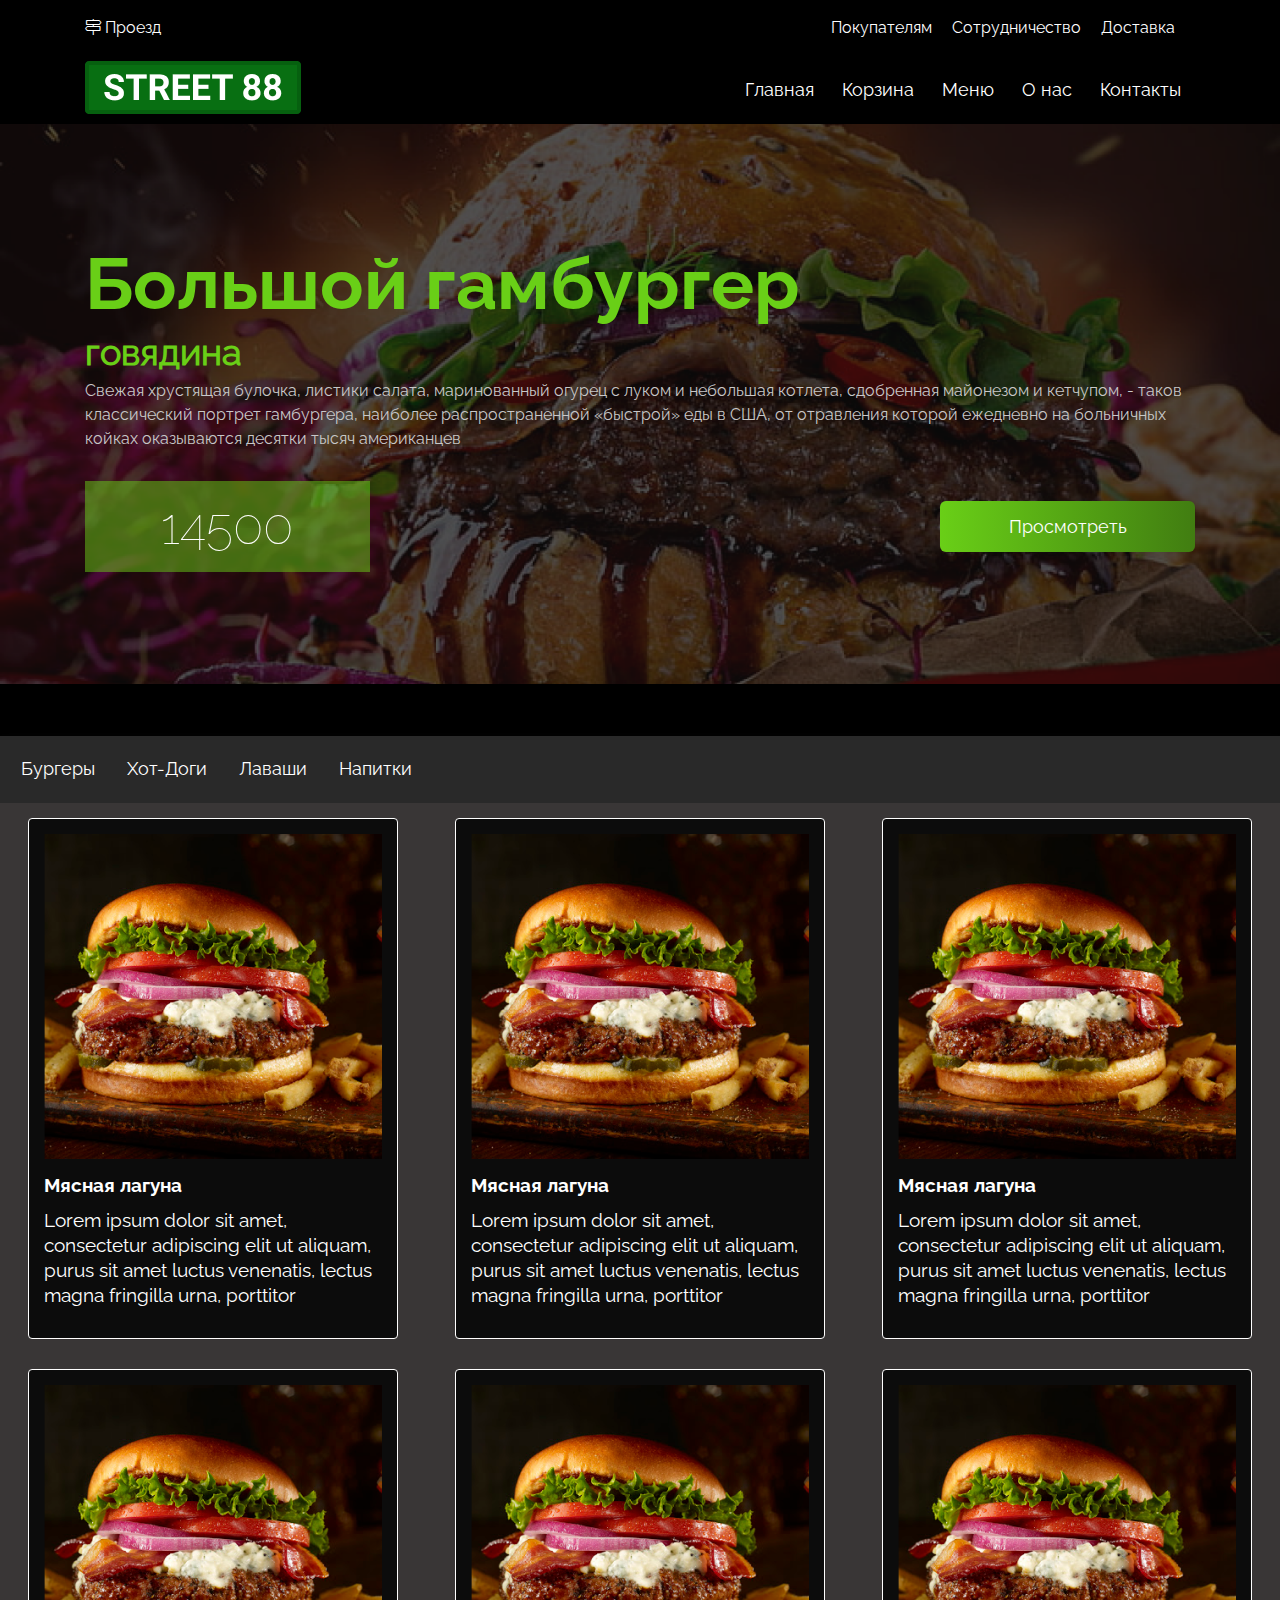
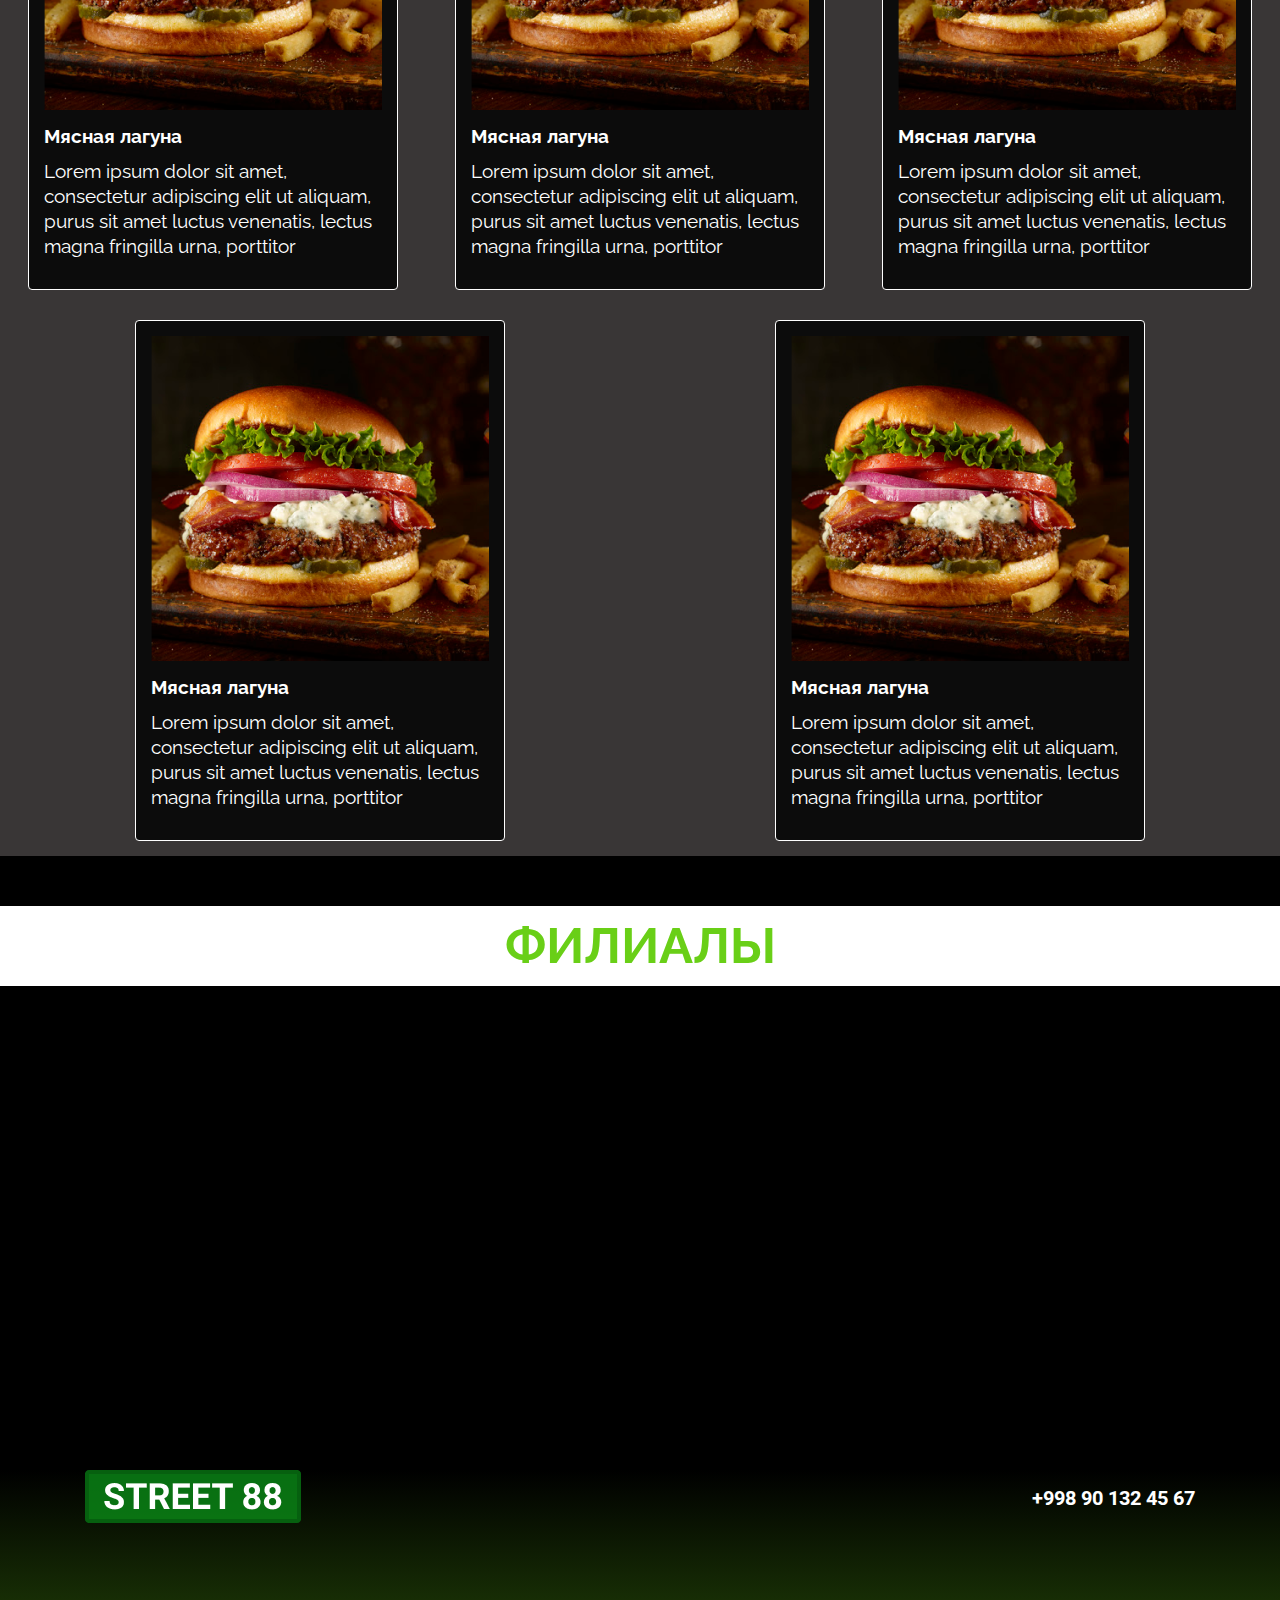
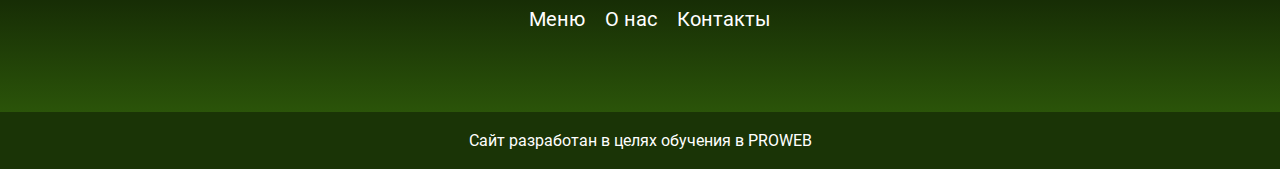
<file: index.html>
<!DOCTYPE html>
<html lang="en">
<head>
    <meta charset="UTF-8">
    <meta http-equiv="X-UA-Compatible" content="IE=edge">
    <meta name="viewport" content="width=device-width, initial-scale=1.0">
    <title>HW-8</title>
    <link rel="stylesheet" href="style/all.min.css">
    <link rel="stylesheet" href="style/style.css">
    <link rel="icon" href="images/Vector.png">
</head>
<body>
    <header class="header">
        <div class="container">
            <div class="header__prenav">
                <nav class="header__prenav-nav">
                    <a href="#" class="header__prenav-link">
                        <i class="fal fa-map-signs header__prenav-icon"></i>
                            <span class="header__prenav-span">Проезд</span>
                    </a>
                    <ul class="header__prenav-list">
                        <li class="header__prenav-li">
                            <a href="#" class="header__prenav__li-link">Покупателям</a>
                        </li>
                        <li class="header__prenav-li">
                            <a href="#" class="header__prenav__li-link">Сотрудничество</a>
                        </li>
                        <li class="header__prenav-li">
                            <a href="#" class="header__prenav__li-link">Доставка</a>
                        </li>
                    </ul>
                </nav>
            </div>
        </div>
        <div class="header__nav">
            <div class="container">
            <nav class="header__nav-nav">
                <div class="header__nav-content">
                    <a href="#" class="header__nav-logo"><img src="images/Logo.png" alt="" class="logo"></a>
                    <ul class="header__nav-list">
                        <li class="header__nav-list-li">
                            <a href="#" class="header__nav-list-link">Главная</a>
                        </li>
                        <li class="header__nav-list-li">
                            <a href="#" class="header__nav-list-link">Корзина</a>
                        </li>
                        <li class="header__nav-list-li">
                            <a href="#" class="header__nav-list-link">Меню</a>
                        </li>
                        <li class="header__nav-list-li">
                            <a href="page-2.html" target="blank" class="header__nav-list-link">О нас</a>
                        </li>
                        <li class="header__nav-list-li">
                            <a href="#" class="header__nav-list-link">Контакты</a>
                        </li>
                    </ul>
                </div>
            </nav>
        </div>
    </div>
            <div class="header__content">
                <img src="images/bg-img.png" alt="" class="header__content-img">
                <div class="header__content-info">
                    <div class="container">
                        <h1 class="header__content-title">Большой гамбургер</h1>
							<h2 class="header__content-title-2">говядина</h2>
							<p class="header__content-discription">Свежая хрустящая булочка, листики салата, маринованный огурец с луком и небольшая котлета, сдобренная майонезом и кетчупом, - таков классический портрет гамбургера, наиболее распространенной «быстрой» еды в США, от отравления которой ежедневно на больничных койках оказываются десятки тысяч американцев</p>
							<div class="header__content-buttons">
								<a href="#" class="header__content-btn">14500</a>
								<a href="#" class="header__content-btn">Просмотреть</a>
							</div>
                    </div>
                </div>
            </div>
    </header>

            <main class="main">
                <div class="main__content">
                    <div class="main__title">
                        <ul class="main__title-list">
                            <li class="main__title-link-li">
                                <a href="#" class="main__title-link">Бургеры</a>
                            </li>
                            <li class="main__title-link-li">
                                <a href="#" class="main__title-link">Хот-Доги</a>
                            </li>
                            <li class="main__title-link-li">
                                <a href="#" class="main__title-link">Лаваши</a>
                            </li>
                            <li class="main__title-link-li">
                                <a href="#" class="main__title-link">Напитки</a>
                            </li>
                        </ul>
                    </div>
                </div>
                    <div class="main__cards">
                        <div class="main__cards-card">
                            <div class="main__card-img">
                                <img src="images/Hamburger.png" alt="" class="main__cards-img">
                                    <div class="main__card-icon">
                                        <i class="fal fa-cart-plus main__card-icon-icon"></i>
                                    </div>
                            </div>
                                <div class="main__card-title">
                                    <h6 class="main__card-name">Мясная лагуна</h6>
						                <p class="main__card-description">Lorem ipsum dolor sit amet, consectetur adipiscing elit ut aliquam, purus sit
						                    amet luctus venenatis, lectus magna fringilla urna, porttitor</p>
                                </div>
                        </div>
                        <div class="main__cards-card">
                            <div class="main__card-img">
                                <img src="images/Hamburger.png" alt="" class="main__cards-img">
                                    <div class="main__card-icon">
                                        <i class="fal fa-cart-plus main__card-icon-icon"></i>
                                    </div>
                            </div>
                                <div class="main__card-title">
                                    <h6 class="main__card-name">Мясная лагуна</h6>
						                <p class="main__card-description">Lorem ipsum dolor sit amet, consectetur adipiscing elit ut aliquam, purus sit
						                    amet luctus venenatis, lectus magna fringilla urna, porttitor</p>
                                </div>
                        </div>
                        <div class="main__cards-card">
                            <div class="main__card-img">
                                <img src="images/Hamburger.png" alt="" class="main__cards-img">
                                    <div class="main__card-icon">
                                        <i class="fal fa-cart-plus main__card-icon-icon"></i>
                                    </div>
                            </div>
                                <div class="main__card-title">
                                    <h6 class="main__card-name">Мясная лагуна</h6>
						                <p class="main__card-description">Lorem ipsum dolor sit amet, consectetur adipiscing elit ut aliquam, purus sit
						                    amet luctus venenatis, lectus magna fringilla urna, porttitor</p>
                                </div>
                        </div>
                        <div class="main__cards-card">
                            <div class="main__card-img">
                                <img src="images/Hamburger.png" alt="" class="main__cards-img">
                                    <div class="main__card-icon">
                                        <i class="fal fa-cart-plus main__card-icon-icon"></i>
                                    </div>
                            </div>
                                <div class="main__card-title">
                                    <h6 class="main__card-name">Мясная лагуна</h6>
						                <p class="main__card-description">Lorem ipsum dolor sit amet, consectetur adipiscing elit ut aliquam, purus sit
						                    amet luctus venenatis, lectus magna fringilla urna, porttitor</p>
                                </div>
                        </div>
                        <div class="main__cards-card">
                            <div class="main__card-img">
                                <img src="images/Hamburger.png" alt="" class="main__cards-img">
                                    <div class="main__card-icon">
                                        <i class="fal fa-cart-plus main__card-icon-icon"></i>
                                    </div>
                            </div>
                                <div class="main__card-title">
                                    <h6 class="main__card-name">Мясная лагуна</h6>
						                <p class="main__card-description">Lorem ipsum dolor sit amet, consectetur adipiscing elit ut aliquam, purus sit
						                    amet luctus venenatis, lectus magna fringilla urna, porttitor</p>
                                </div>
                        </div>
                        <div class="main__cards-card">
                            <div class="main__card-img">
                                <img src="images/Hamburger.png" alt="" class="main__cards-img">
                                    <div class="main__card-icon">
                                        <i class="fal fa-cart-plus main__card-icon-icon"></i>
                                    </div>
                            </div>
                                <div class="main__card-title">
                                    <h6 class="main__card-name">Мясная лагуна</h6>
						                <p class="main__card-description">Lorem ipsum dolor sit amet, consectetur adipiscing elit ut aliquam, purus sit
						                    amet luctus venenatis, lectus magna fringilla urna, porttitor</p>
                                </div>
                        </div>
                        <div class="main__cards-card">
                            <div class="main__card-img">
                                <img src="images/Hamburger.png" alt="" class="main__cards-img">
                                    <div class="main__card-icon">
                                        <i class="fal fa-cart-plus main__card-icon-icon"></i>
                                    </div>
                            </div>
                                <div class="main__card-title">
                                    <h6 class="main__card-name">Мясная лагуна</h6>
						                <p class="main__card-description">Lorem ipsum dolor sit amet, consectetur adipiscing elit ut aliquam, purus sit
						                    amet luctus venenatis, lectus magna fringilla urna, porttitor</p>
                                </div>
                        </div>
                        <div class="main__cards-card">
                            <div class="main__card-img">
                                <img src="images/Hamburger.png" alt="" class="main__cards-img">
                                    <div class="main__card-icon">
                                        <i class="fal fa-cart-plus main__card-icon-icon"></i>
                                    </div>
                            </div>
                                <div class="main__card-title">
                                    <h6 class="main__card-name">Мясная лагуна</h6>
						                <p class="main__card-description">Lorem ipsum dolor sit amet, consectetur adipiscing elit ut aliquam, purus sit
						                    amet luctus venenatis, lectus magna fringilla urna, porttitor</p>
                                </div>
                        </div>
                    </div>
                        <div class="main__maps">
                            <h2 class="main__map-title">ФИЛИАЛЫ</h2>
                        </div>
                    <iframe src="https://www.google.com/maps/embed?pb=!1m18!1m12!1m3!1d2996.7078069737304!2d69.28840151566885!3d41.31521970842838!2m3!1f0!2f0!3f0!3m2!1i1024!2i768!4f13.1!3m3!1m2!1s0x38aef4d376395311%3A0x2f977e6f6b98ad7!2sStreet77!5e0!3m2!1sru!2s!4v1631850684214!5m2!1sru!2s"
                        width="600" height="450" style="border:0;" allowfullscreen="" loading="lazy" class="main__maps-map"></iframe>
            </main>

                <footer class="footer">
                        <div class="container">
                            <div class="footer__info">
                                <div class="footer__info-logo">
                                    <a href="#" class=""><img src="images/Logo.png" alt="" class=""></a>
                                </div>
                                    <a href="tel:+998 90 132 45 67" class="footer__info-telephone">+998 90 132 45 67</a>
                            </div>
                            <nav class="footer__nav">
                                <ul class="footer__nav-list">
                                    <li class="">
                                    <a href="#" class="footer__nav-list-link">Меню</a>
                                    </li>
                                    <li class="">
                                        <a href="#" class="footer__nav-list-link">О нас</a>
                                    </li>
                                    <li class="">
                                        <a href="#" class="footer__nav-list-link">Контакты</a>
                                    </li>
                                </ul>
                            </nav>
                        </div>
                            <div class="footer__afternav">
                                <p class="footer__afternav-title">Сайт разработан в целях обучения в <a href="https://proweb.uz/" target="blank" class="footer__afternav-title">PROWEB</a></p>
                            </div>
                        
                </footer> 

</body>
</html>
</file>
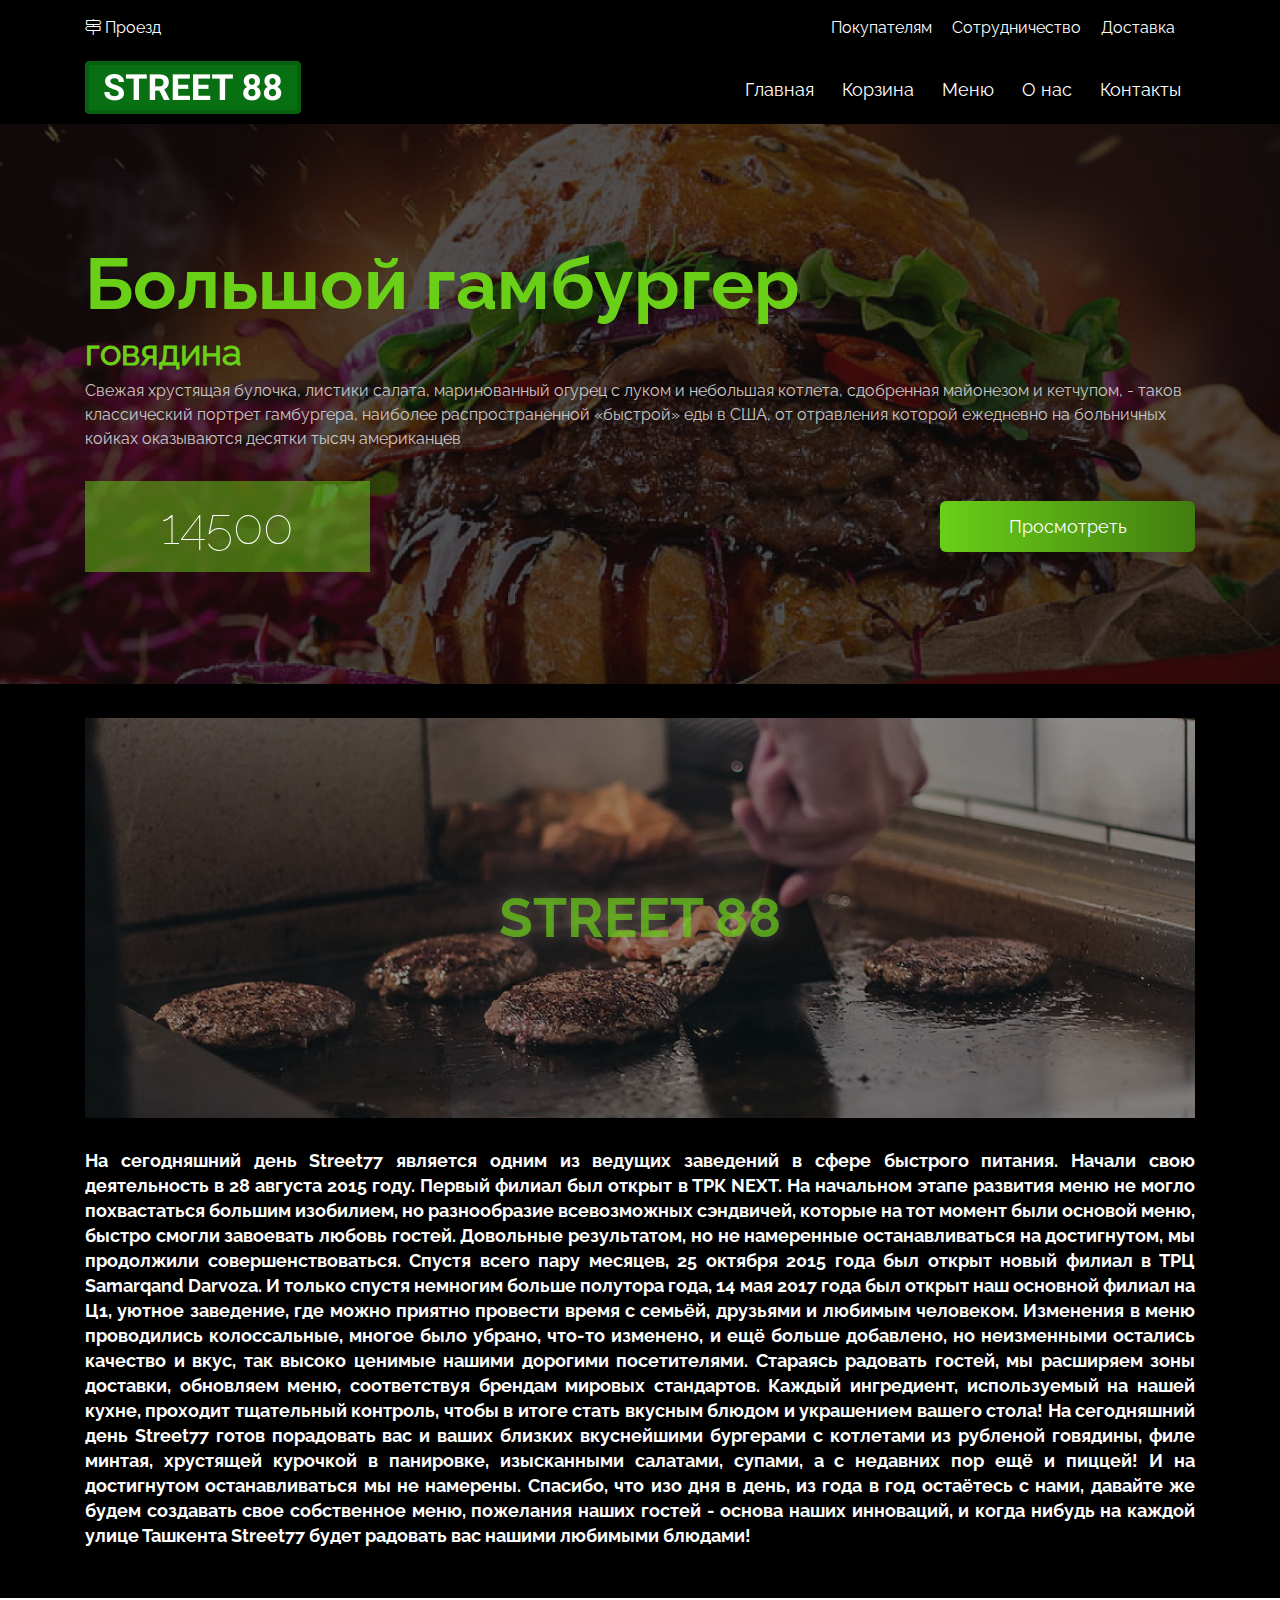
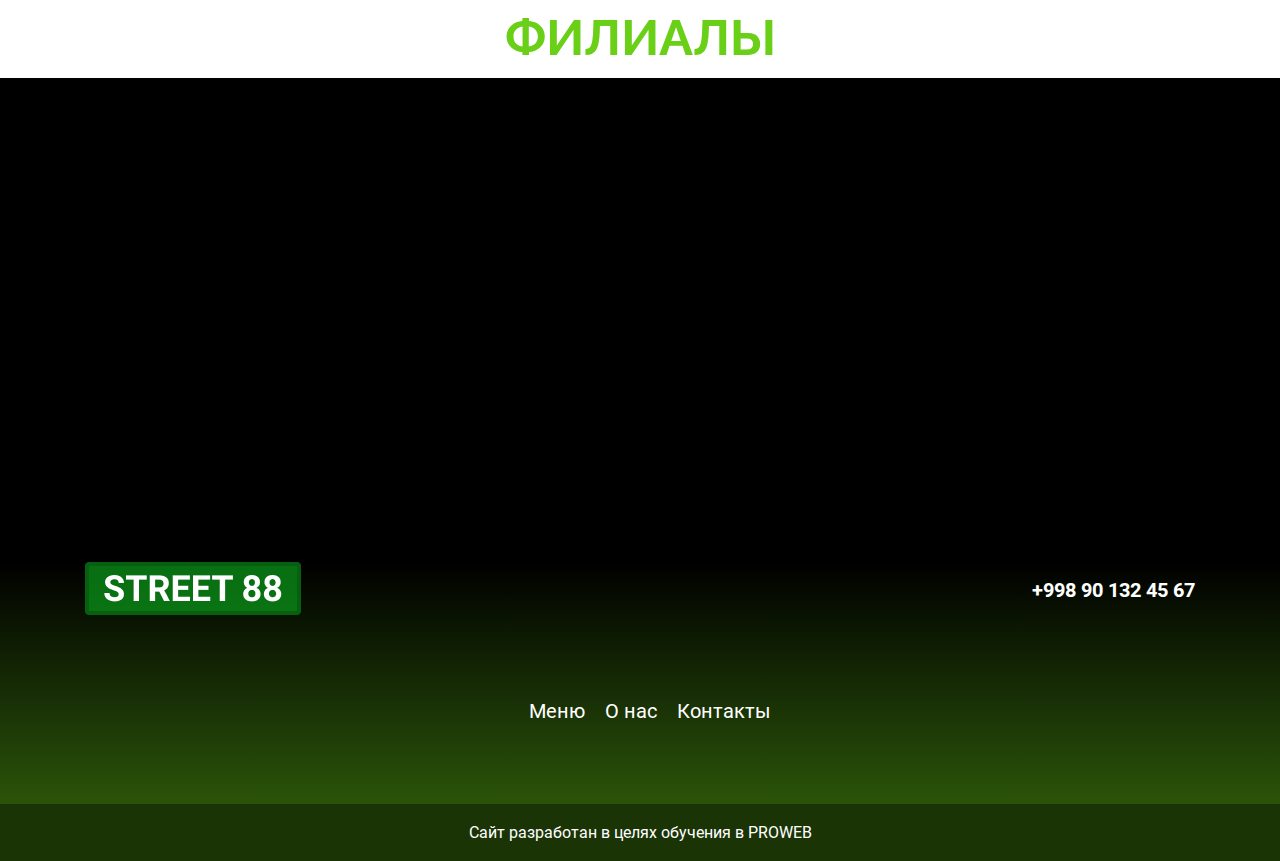
<file: page-2.html>
<!DOCTYPE html>
<html lang="en">

<head>
    <meta charset="UTF-8">
    <meta http-equiv="X-UA-Compatible" content="IE=edge">
    <meta name="viewport" content="width=device-width, initial-scale=1.0">
    <title>HW-8 (page-2)</title>
    <link rel="stylesheet" href="style/all.min.css">
    <link rel="stylesheet" href="style/style.css">
    <link rel="icon" href="images/Vector.png">
</head>

<body>
    <header class="header">
        <div class="container">
            <div class="header__prenav">
                <nav class="header__prenav-nav">
                    <a href="#" class="header__prenav-link">
                        <i class="fal fa-map-signs header__prenav-icon"></i>
                        <span class="header__prenav-span">Проезд</span>
                    </a>
                    <ul class="header__prenav-list">
                        <li class="header__prenav-li">
                            <a href="#" class="header__prenav__li-link">Покупателям</a>
                        </li>
                        <li class="header__prenav-li">
                            <a href="#" class="header__prenav__li-link">Сотрудничество</a>
                        </li>
                        <li class="header__prenav-li">
                            <a href="#" class="header__prenav__li-link">Доставка</a>
                        </li>
                    </ul>
                </nav>
            </div>
        </div>
        <div class="header__nav">
            <div class="container">
                <nav class="header__nav-nav">
                    <div class="header__nav-content">
                        <a href="#" class="header__nav-logo"><img src="images/Logo.png" alt="" class="logo"></a>
                        <ul class="header__nav-list">
                            <li class="#">
                                <a href="index.html" class="header__nav-list-link">Главная</a>
                            </li>
                            <li class="">
                                <a href="#" class="header__nav-list-link">Корзина</a>
                            </li>
                            <li class="">
                                <a href="#" class="header__nav-list-link">Меню</a>
                            </li>
                            <li class="">
                                <a href="#" class="header__nav-list-link">О нас</a>
                            </li>
                            <li class="">
                                <a href="#" class="header__nav-list-link">Контакты</a>
                            </li>
                        </ul>
                    </div>
                </nav>
            </div>
        </div>
        <div class="header__content">
            <img src="images/bg-img.png" alt="" class="header__content-img">
            <div class="header__content-info">
                <div class="container">
                    <h1 class="header__content-title">Большой гамбургер</h1>
                    <h2 class="header__content-title-2">говядина</h2>
                    <p class="header__content-discription">Свежая хрустящая булочка, листики салата, маринованный огурец
                        с луком и небольшая котлета, сдобренная майонезом и кетчупом, - таков классический портрет
                        гамбургера, наиболее распространенной «быстрой» еды в США, от отравления которой ежедневно на
                        больничных койках оказываются десятки тысяч американцев</p>
                    <div class="header__content-buttons">
                        <a href="#" class="header__content-btn">14500</a>
                        <a href="#" class="header__content-btn">Просмотреть</a>
                    </div>
                </div>
            </div>
        </div>
    </header>

    <main class="main__about">
        <div class="main__about-content">
            <div class="container">
            <div class="main__about-background">
                <h2 class="main__about-title">street 88</h2>
            </div>
                <p class="main__about-descrition">На сегодняшний день Street77 является одним из ведущих заведений в сфере
                    быстрого питания. Начали свою деятельность в 28 августа 2015 году. Первый филиал был открыт в ТРК NEXT. На
                    начальном этапе развития меню не могло похвастаться большим изобилием, но разнообразие всевозможных
                    сэндвичей, которые на тот момент были основой меню, быстро смогли завоевать любовь гостей. Довольные
                    результатом, но не намеренные останавливаться на достигнутом, мы продолжили совершенствоваться. Спустя всего
                    пару месяцев, 25 октября 2015 года был открыт новый филиал в ТРЦ Samarqand Darvoza. И только спустя немногим
                    больше полутора года, 14 мая 2017 года был открыт наш основной филиал на Ц1, уютное заведение, где можно
                    приятно провести время с семьёй, друзьями и любимым человеком. Изменения в меню проводились колоссальные,
                    многое было убрано, что-то изменено, и ещё больше добавлено, но неизменными остались качество и вкус, так
                    высоко ценимые нашими дорогими посетителями. Стараясь радовать гостей, мы расширяем зоны доставки, обновляем
                    меню, соответствуя брендам мировых стандартов. Каждый ингредиент, используемый на нашей кухне, проходит
                    тщательный контроль, чтобы в итоге стать вкусным блюдом и украшением вашего стола! На сегодняшний день
                    Street77 готов порадовать вас и ваших близких вкуснейшими бургерами с котлетами из рубленой говядины, филе
                    минтая, хрустящей курочкой в панировке, изысканными салатами, супами, а с недавних пор ещё и пиццей! И на
                    достигнутом останавливаться мы не намерены. Спасибо, что изо дня в день, из года в год остаётесь с нами,
                    давайте же будем создавать свое собственное меню, пожелания наших гостей - основа наших инноваций, и когда
                    нибудь на каждой улице Ташкента Street77 будет радовать вас нашими любимыми блюдами!</p>
            </div>
            </div>
        <div class="main__maps">
            <h2 class="main__map-title">ФИЛИАЛЫ</h2>
        </div>
        <iframe
            src="https://www.google.com/maps/embed?pb=!1m18!1m12!1m3!1d2996.7078069737304!2d69.28840151566885!3d41.31521970842838!2m3!1f0!2f0!3f0!3m2!1i1024!2i768!4f13.1!3m3!1m2!1s0x38aef4d376395311%3A0x2f977e6f6b98ad7!2sStreet77!5e0!3m2!1sru!2s!4v1631850684214!5m2!1sru!2s"
            width="600" height="450" style="border:0;" allowfullscreen="" loading="lazy"
            class="main__maps-map"></iframe>
    </main>

    <footer class="footer">
        <div class="container">
            <div class="footer__info">
                <div class="footer__info-logo">
                    <a href="#" class=""><img src="images/Logo.png" alt="" class=""></a>
                </div>
                <a href="tel:+998 90 132 45 67" class="footer__info-telephone">+998 90 132 45 67</a>
            </div>
            <nav class="footer__nav">
                <ul class="footer__nav-list">
                    <li class="">
                        <a href="#" class="footer__nav-list-link">Меню</a>
                    </li>
                    <li class="">
                        <a href="#" class="footer__nav-list-link">О нас</a>
                    </li>
                    <li class="">
                        <a href="#" class="footer__nav-list-link">Контакты</a>
                    </li>
                </ul>
            </nav>
        </div>
        <div class="footer__afternav">
            <p class="footer__afternav-title">Сайт разработан в целях обучения в <a href="https://proweb.uz/"
                    target="blank" class="footer__afternav-title">PROWEB</a></p>
        </div>

    </footer>

</body>

</html>
</file>
<file: style/style.css>
@import '../style/fonts.css';

* {
    margin: 0;
    padding: 0;
    box-sizing: border-box;
    list-style: none;
    text-decoration: none;
}


:root{
    --bgColor: #000000;
    --RaBo: 'Raleway-Bold';
    --Rabl: 'Raleway-Black';
    --RaRe: 'Raleway-Regular';
    --RaTh: 'Raleway-Thin';
    --listColor: #FFFFFF;
    --Robo: 'Roboto-Bold';
    --RoRe: 'Roboto-Regular';
}

body{
    background: var(--bgColor);
}

.container {
    max-width: 1110px;
    width: 100%;
    margin: 0 auto;
}

/* HEADER-PRENAV */

.header__prenav-nav {
    background: var(--bgColor);
	padding: 18px 0;
	display: flex;
	justify-content: space-between;
    align-items: center;
}

.header__prenav-icon{
    color: var(--listColor);
}

.header__prenav-span{
    color: var(--listColor);
    font-size: 16px;
    line-height: 19px;
    font-family: var(--RaRe);
}

.header__prenav-list{
    display: flex;
}

.header__prenav__li-link{
    color: var(--listColor);
    font-size: 16px;
    line-height: 19px;
    font-family: var(--RaRe);
    margin-right: 20px;
}

.header__nav{
    background: rgba(0, 0, 0, 0.5);
}

.header__nav-content{
    display: flex;
    justify-content: space-between;
    align-items: center;
    margin: 6px 0;
    /* background: rgba(0, 0, 0, 0.5);
    border: 1px solid rgba(125, 115, 115, 0.5); */
}


.header__nav-list{
    display: flex;
}


.header__nav-list-link{
    color: var(--listColor);
    font-size: 18px;
    line-height: 21px;
    font-family: var(--RaRe);
    padding: 22px 14px;
}

.header__nav-list-link:hover{
    background:rgba(105, 207, 23, 0.75);
    transition: 0.5s;
}

.header__content-img{
    width: 100%;
}

.header__content-info {
    position: absolute;
    top: 0;
    width: 100%;
    height: 100%;
    align-items: center;
    display: flex;
}

.header__content {
    position: relative;
}

.header__content-title {
    color: #69CF17;
	font-size: 72px;
	line-height: 85px;
    font-family:var(--RaBo);
    margin-bottom: 18px;
}


.header__content-title-2 {
	color: #69CF17;
	font-size: 36px;
	line-height: 17px;
	font-family: var(--RaRe);
	margin-bottom: 18px;
}

.header__content-discription {
    color:  #C8C8C8;
    font-size: 16px;
    line-height: 24px;
    font-family: var(--RaRe);
    margin-bottom: 30px;
}


.header__content-btn:nth-of-type(1) {
    color: var(--listColor);
    font-family: var(--RaTh);
	font-size: 50px;
	line-height: 25px;
	padding: 33px 76px;
    background: rgba(105, 207, 23, 0.5);
    width: 285px;
}


.header__content-buttons {
    display: flex;
	justify-content: space-between;
    align-items: center;
}


.header__content-btn:nth-of-type(2){
    background: linear-gradient(90deg, #69CF17 0%, #417D11 100%);
    border-radius: 6px;
    width: 255px;
    color: var(--listColor);
    font-family: var(--RaRe);
	font-size: 18px;
	line-height: 21px;
	padding: 15px 0;
    display: flex;
    justify-content: center;
    align-items: center;
}


.main__title-list{
    display: flex;
    padding: 21px 0 20px 21px;
	margin-top: 48px;
    background: #292929;
    box-shadow: 0px 1px 8px rgba(17, 17, 17, 0.3);
}

.main__title-link{
	color: var(--listColor);
	font-family: var(--RaRe);
    font-size: 18px;
    line-height: 24px;
    margin-right: 32px;
	display: flex;
	flex-direction: column;
	justify-content: center; 
	position: relative;
}


.main__title-link::after{
    content: '';
	display: block;
	width: 0;
	height: 2px;
    background: var(--listColor);
    position: relative;
    top: 19px;
    transition: 0.5s;
}


.main__title-link:hover::after{
    width: 100%;
}

.main__cards-card{
	background: #0C0C0C;
    border: 1px solid #FFFFFF;
    border-radius: 4px;
    width: 370px;
    margin: 15px;
    padding: 15px;
}
  
.main__card-name{
    font-size: 19px;
    line-height: 15px;
    color: var(--listColor);
    font-family:var(--RaBo);
    padding-top: 15px;
}
  
.main__card-description{
	width: 338.73px;
    font-size: 19px;
    line-height: 25px;
    color: var(--listColor);
    font-family: var(--RaRe);
    padding: 15px 0;
}
  
.main__cards{
	display: flex;
	flex-wrap: wrap;
	justify-content:space-around;
    background: #393636;
}


.main__card-icon{
	position: absolute;
	top: -100%;
	width: 100%;
    height: 100%;
    background: rgba(105, 207, 23, 0.9);
    color: var(--listColor);
    display: flex;
	align-items: center;
    justify-content: center;
    font-size: 60px;
    transition: 0.5s;
}
  
.main__card-img{
	position: relative;
    overflow: hidden;
}

.main__card-img:hover .main__card-icon{
    top: 0;
}

.main__map-title{
    margin-top: 50px;
    background: var(--listColor);
    color: #69CF17;
    font-size: 50px;
    line-height: 40px;
    padding: 20px 0;
    text-align: center;
    font-family: var(--RaBo);
}

.main__maps-map{
    width: 100%;
}


.main__about-background{
    margin-top: 30px;
    background: url(../images/about\ street.png);
    display: flex;
    justify-content: center;
    align-items: center;
}

.main__about-title{
    color: rgba(105, 207, 23, 0.7);
    text-shadow: 0px 0px 15px rgba(191, 171, 171, 0.4);
    text-transform: uppercase;
    font-size: 55px;
    line-height: 65px;
    font-family: var(--RaBo);
    padding: 167px 0 168px 0;
}

.main__about-descrition{
    margin-bottom: 30px;
    color: var(--listColor);
    font-size: 18px;
    line-height: 25px;
    text-align: justify;
    font-family: var(--RaBo);
    margin-top: 30px;
}


.footer{
    background: linear-gradient(180deg, #000000 0%, rgba(105, 207, 23, 0.5) 100%);
}

.footer__info{
    display: flex;
    justify-content: space-between;
    align-items: center;
    margin-top: 30px;
}

.footer__info-telephone{
    color: var(--listColor);
    font-size: 20px;
    line-height: 23px;
    font-family: var(--Robo);
}

.footer__nav-list{
    display: flex;
    justify-content: center;
    padding: 81px 0;
}

.footer__nav-list-link{
    margin-left: 20px;
    color: var(--listColor);
    font-size: 20px;
    line-height: 23px;
    font-family: var(--RoRe);
}

.footer__afternav{
    background: #1A3406;
    display: flex;
    justify-content: center;
}

.footer__afternav-title{
    padding: 19px 0;
    color: var(--listColor);
    font-size: 16px;
    line-height: 19px;
    font-family: var(--RoRe);
}


@media (max-width:1132px) {

    .footer__info, .header__content-buttons {
        flex-wrap: wrap;
        justify-content: space-around;
    }
}

@media (max-width:1000px) {
    .header__nav-content, .header__nav-list {
        flex-wrap: wrap;
        justify-content: center;
    }

    .header__prenav-nav {
        flex-wrap: wrap;
        justify-content: space-around;
    }
}

@media (max-width:838px) {
    .header__content-img {
        height: 100%;
    }

    .header__content {
        height: 700px;
    }

    .header__prenav-link, .logo, .header__nav-list, .footer__info-logo, .header__nav-list-li {
        margin-bottom: 15px;
    }
}

@media (max-width:539px) {
    .header__content-btn, .header__prenav-li {
        margin-top: 15px;
    }

    .main__title-list, .header__prenav-list {
        flex-wrap: wrap;
        justify-content: center;
    }
}

@media (max-width:376px) {

    .header__nav-list-li {
        margin: 20px auto;
        padding: 0;
    }

    .main__title-link-li {
        margin-top: 20px;
    } 

    .header__content-title{
        max-width: 730px;
        width: 100%;
        font-size: 60px;
        line-height: 60px;
    }

    .footer__afternav-title {
        text-align: center;
    }

     .main__cards-card, .main__cards-img, .main__card-description, .main__about-descrition {  
        width: 100%;
    }

}
</file>
